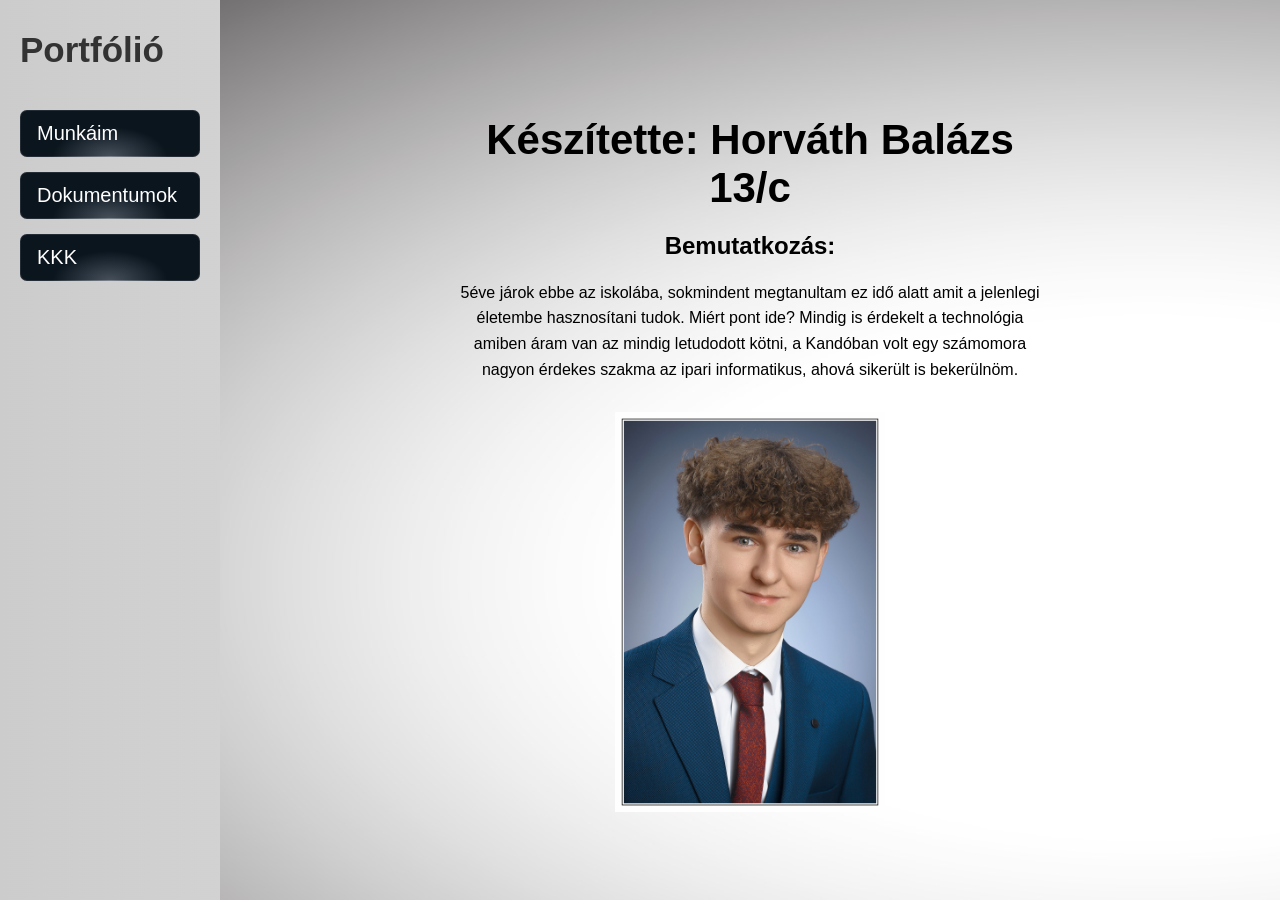
<file: index.html>
<!DOCTYPE html>
<html lang="hu">
<head>
    <meta charset="UTF-8">
    <title>Portfólió – Bemutatkozó oldal</title>
    <link rel="stylesheet" href="index.css">
    <link rel="icon" type="image/png" href="images.png">

</head>
<body>

<div class="container">

    <div class="sidebar">
        <div class="logo">Portfólió</div>
        <div class="menu">
            <a href="munkaim.html" class="button">Munkáim</a>
            <a href="dokumentukok.html" class="button">Dokumentumok</a>
            <a href="kkk.html" class="button">KKK</a>
            

        </div>
    </div>

    <div class="main">
        <div class="bemutat">
            <h1>Készítette: <span>Horváth Balázs 13/c</span></h1>
            <h2>Bemutatkozás:</h2>
            <p>
                5éve járok ebbe az iskolába, sokmindent megtanultam ez idő alatt amit a jelenlegi életembe hasznosítani tudok.
                Miért pont ide? Mindig is érdekelt a technológia amiben áram van az mindig letudodott kötni, a Kandóban volt egy számomora nagyon érdekes szakma az ipari informatikus, ahová sikerült is bekerülnöm.
            </p>
            <div class="foto"></div>
        </div>
    </div>

</div>

</body>
</html>
</file>
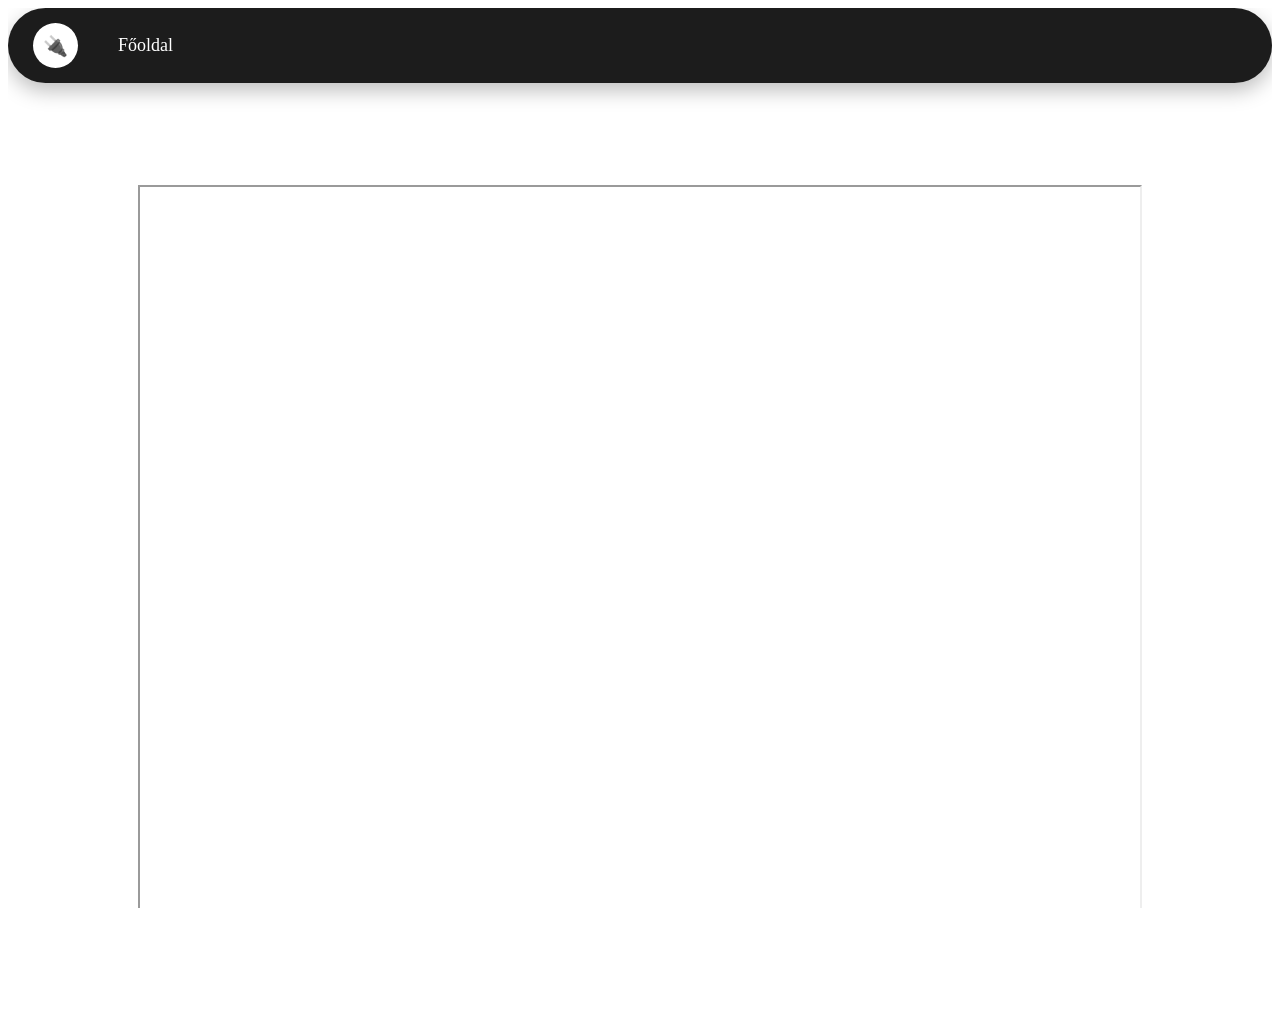
<file: dokumentukok.html>
<!DOCTYPE html>
<html lang="hu">
<head>
    <meta charset="UTF-8">
    <meta name="viewport" content="width=device-width, initial-scale=1.0">
    <title>Dokumentumok</title>
    <link rel="stylesheet" href="dokumentumok.css">
    <link rel="icon" type="image/png" href="Icon_Certificate.png">
</head>
<body>
    <nav class="navbar">
        <div class="logo">🔌</div>

        <div class="nav-links">
        <a id="fogomb" href="index.html">Főoldal</a>
        </div>
    </nav>
<br>
<br>
<br>
<div id="frame">
    <iframe src="CV - Balázs Horváth.pdf" width="1000" height="800">
    A böngésző nem támogatja az iframe-et, de a PDF itt elérhető: <a href="INSTR-AX-105 - HU.pdf">Letöltés</a>.
    </iframe>
</div>
</body>
</html>
</file>
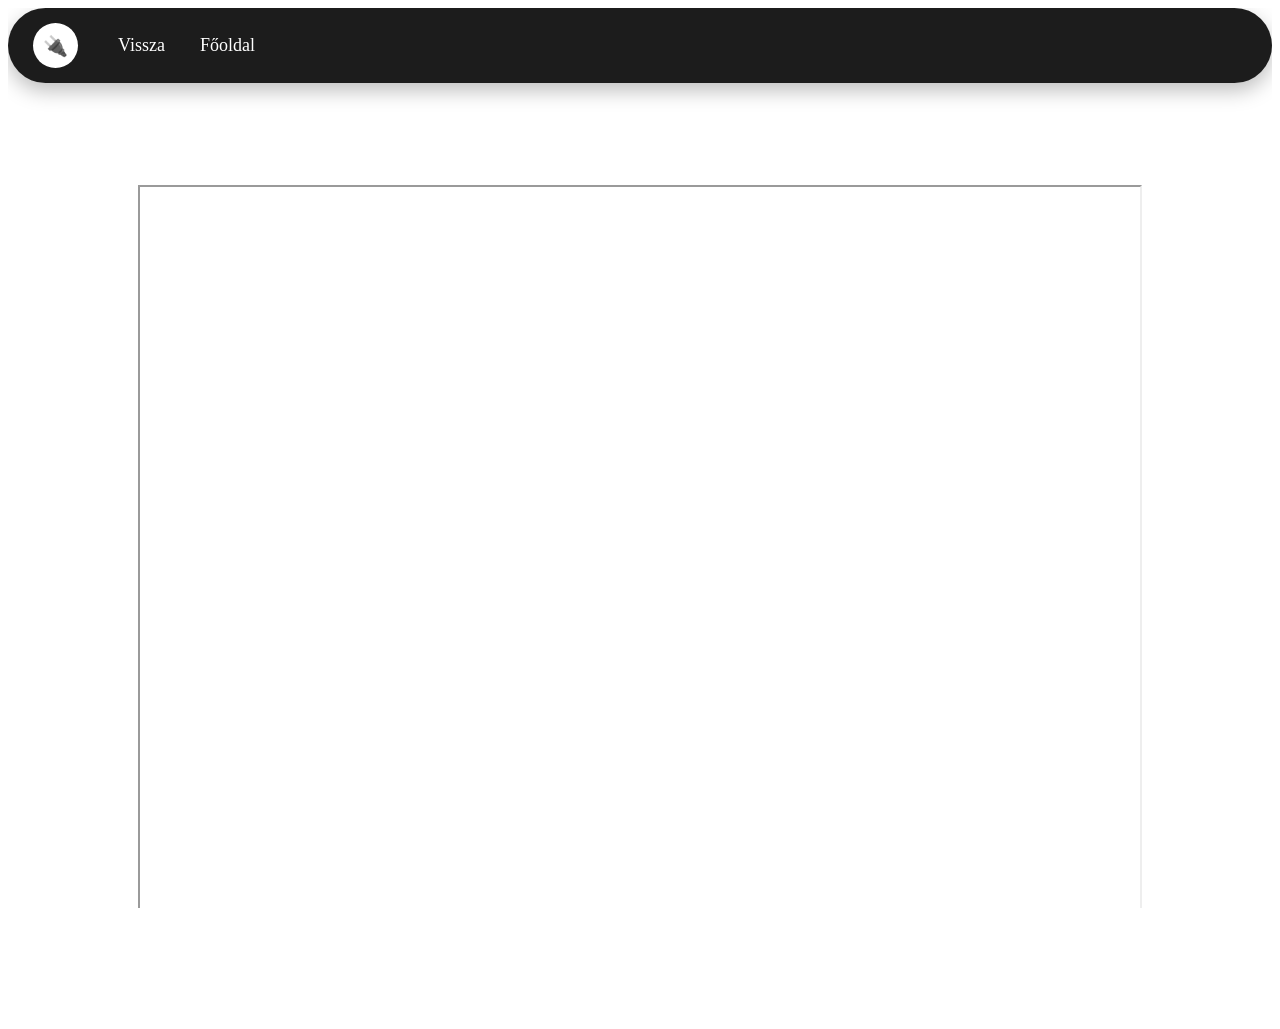
<file: fajserver.html>
<!DOCTYPE html>
<html lang="hu">
<head>
    <meta charset="UTF-8">
    <meta name="viewport" content="width=device-width, initial-scale=1.0">
    <title>Fájlszerver prjoket</title>
    <link rel="stylesheet" href="fajsero.css">
    <link rel="icon" type="image/png" href="mini-pc-desktop-computer-icon-260nw-2703612023.webp">
</head>
<body>
    <nav class="navbar">
        <div class="logo">🔌</div>

        <div class="nav-links">
        <a href="munkaim.html">Vissza</a>
        <a href="index.html">Főoldal</a>
        </div>
    </nav>
<br>
<br>
<br>
<div id="frame">
    <iframe src="Fájl server projekt.pdf" width="1000" height="800">
    A böngésző nem támogatja az iframe-et, de a PDF itt elérhető: <a href="INSTR-AX-105 - HU.pdf">Letöltés</a>.
    </iframe>
</div>
</body>
</html>
</file>
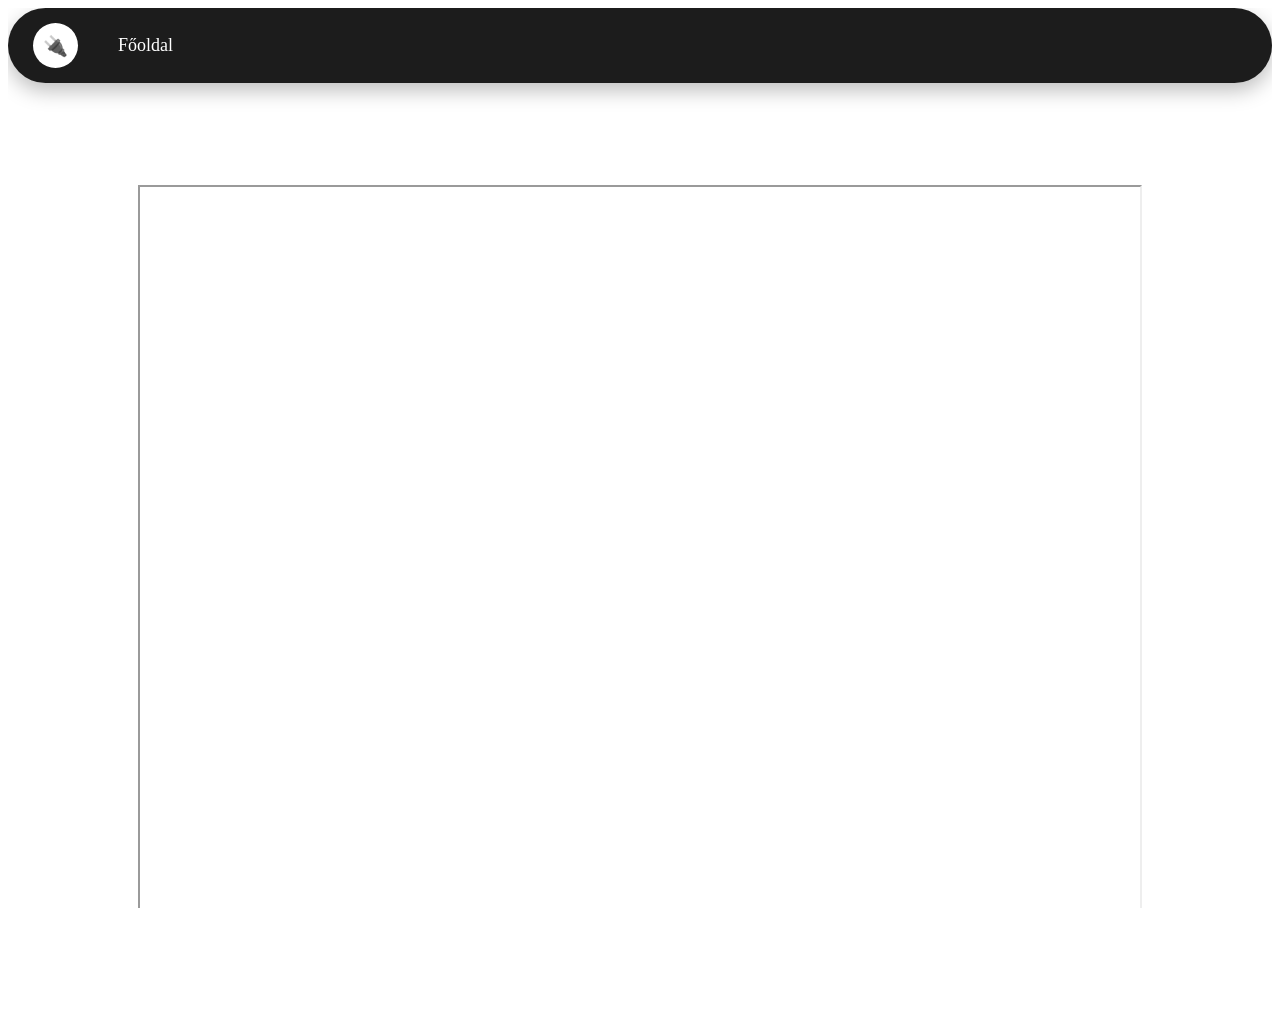
<file: kkk.html>
<!DOCTYPE html>
<html lang="hu">
<head>
    <meta charset="UTF-8">
    <meta name="viewport" content="width=device-width, initial-scale=1.0">
    <title>KKK</title>
    <link rel="stylesheet" href="fajsero.css">
    <link rel="icon" type="image/png" href="Kando_logo_cce45bb8d2.png">
</head>
<body>
    <nav class="navbar">
        <div class="logo">🔌</div>

        <div class="nav-links">
        <a href="index.html">Főoldal</a>
        </div>
    </nav>
<br>
<br>
<br>
<div id="frame">
    <iframe src="Ipari-informatikai-technikus-2023.11.21.-v3.pdf" width="1000" height="800">
    A böngésző nem támogatja az iframe-et, de a PDF itt elérhető: <a href="INSTR-AX-105 - HU.pdf">Letöltés</a>.
    </iframe>
</div>
</body>
</html>
</file>
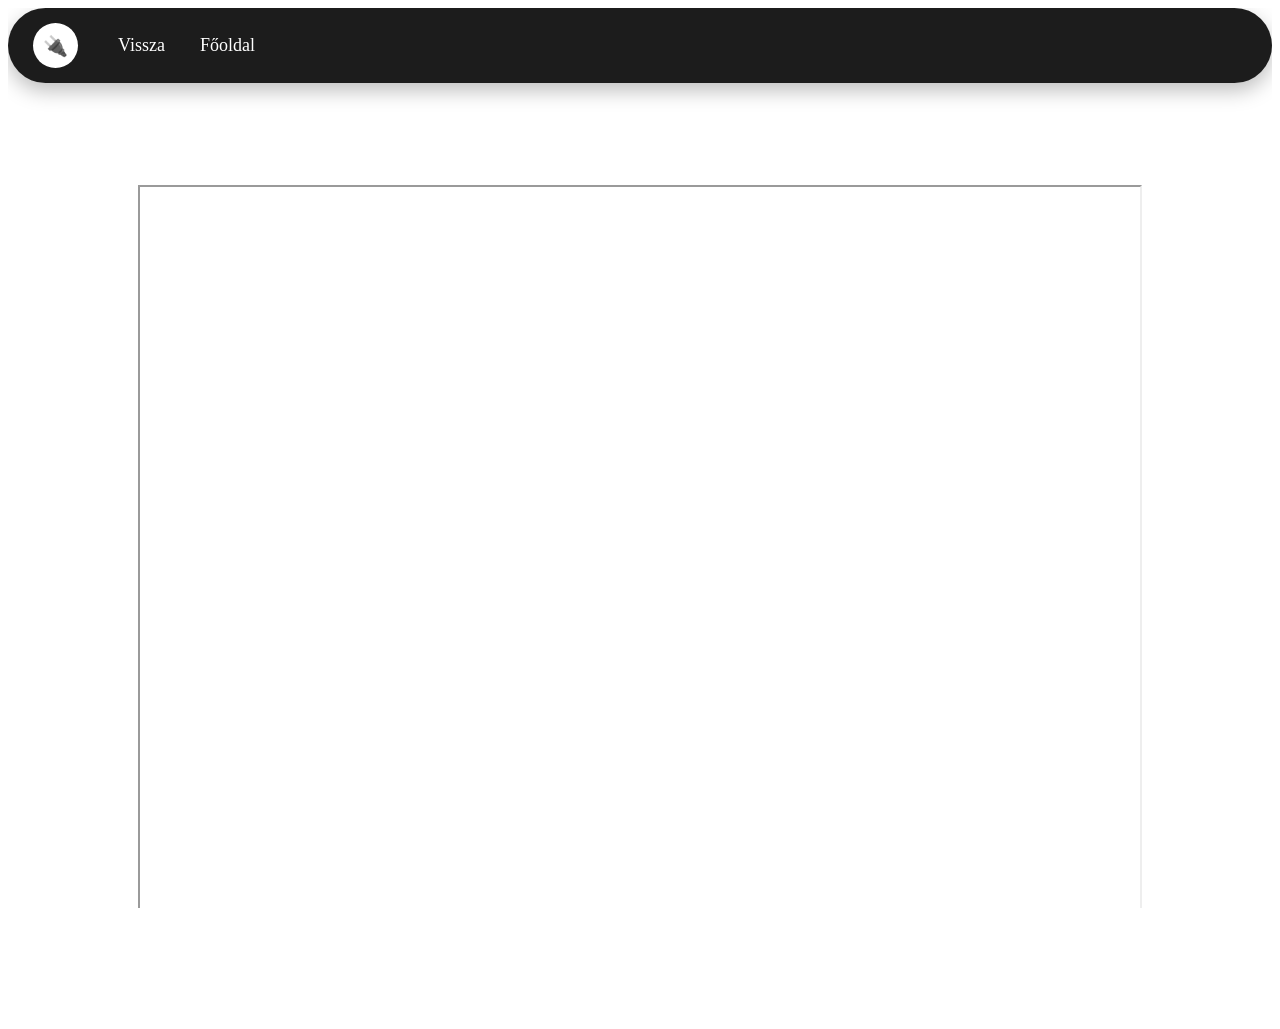
<file: plc.html>
<!DOCTYPE html>
<html lang="hu">
<head>
    <meta charset="UTF-8">
    <meta name="viewport" content="width=device-width, initial-scale=1.0">
    <title>PLC projekt</title>
    <link rel="icon" type="image/png" href="plc-icon-flat-line-symbol-set-outline-vector-logo-340398581.webp">
    <link rel="stylesheet" href="plc.css">
</head>
<body>
    <nav class="navbar">
        <div class="logo">🔌</div>

        <div class="nav-links">
        <a href="munkaim.html">Vissza</a>
        <a href="index.html">Főoldal</a>
        </div>
    </nav>
<br>
<br>
<br>
<div id="frame">
    <iframe src="plc projekt.pdf" width="1000" height="800">
    A böngésző nem támogatja az iframe-et, de a PDF itt elérhető: <a href="INSTR-AX-105 - HU.pdf">Letöltés</a>.
    </iframe>
</div>
    
</body>
</html>
</file>
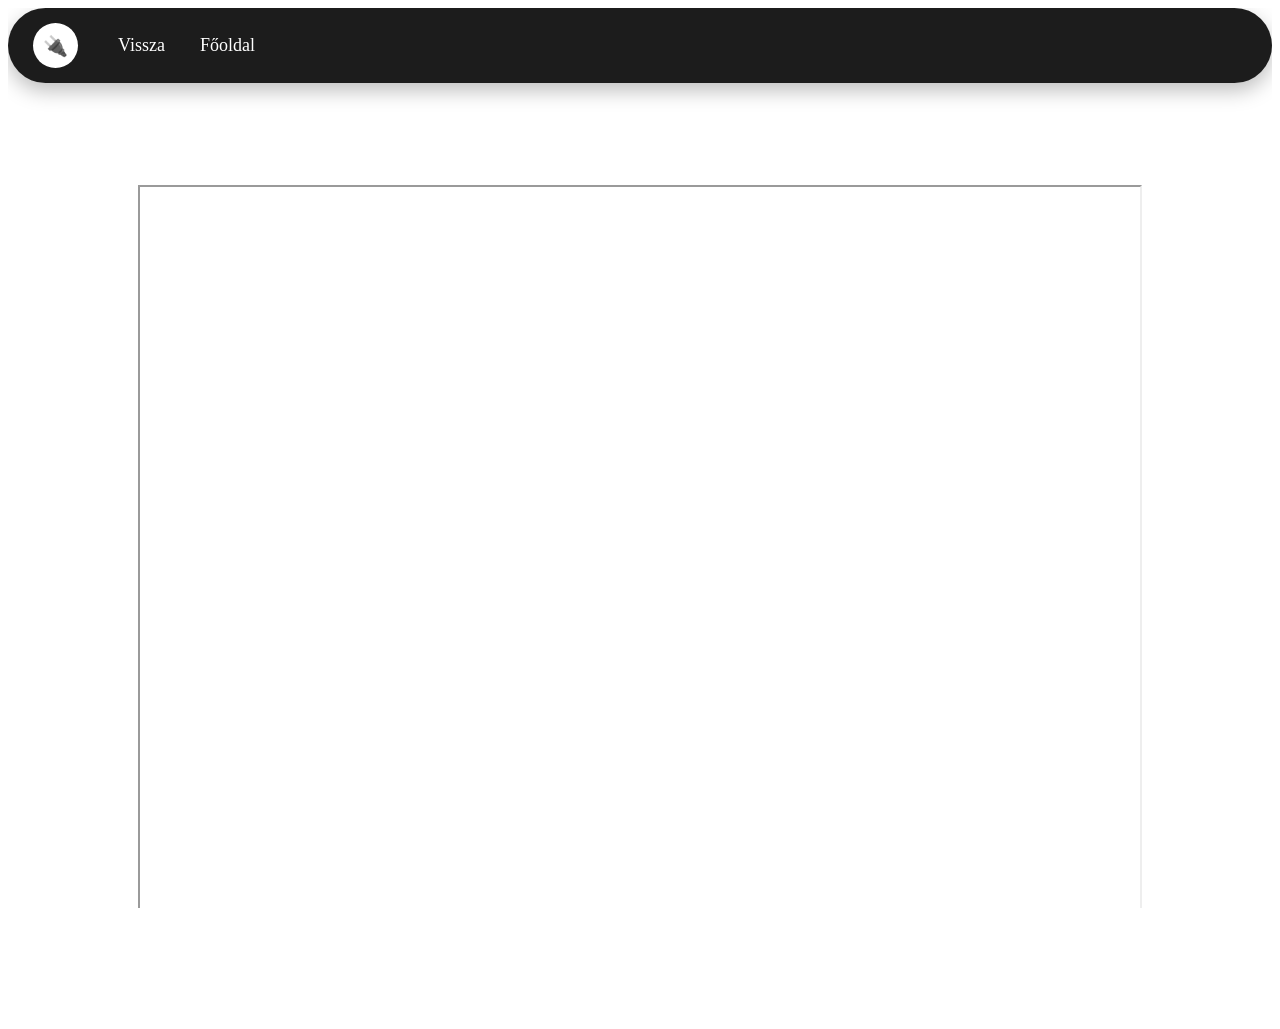
<file: smart.html>
<!DOCTYPE html>
<html lang="hu">
<head>
    <meta charset="UTF-8">
    <meta name="viewport" content="width=device-width, initial-scale=1.0">
    <title>Smart Home projekt</title>
    <link rel="icon" type="image/png" href="Home_Assistant_logo_(2023).svg.png">
    <link rel="stylesheet" href="plc.css">
</head>
<body>
    <nav class="navbar">
        <div class="logo">🔌</div>

        <div class="nav-links">
        <a href="munkaim.html">Vissza</a>
        <a href="index.html">Főoldal</a>
        </div>
    </nav>
<br>
<br>
<br>
<div id="frame">
    <iframe src="smarthome.pdf" width="1000" height="800">
    A böngésző nem támogatja az iframe-et, de a PDF itt elérhető: <a href="INSTR-AX-105 - HU.pdf">Letöltés</a>.
    </iframe>
</div>
    
</body>
</html>
</file>
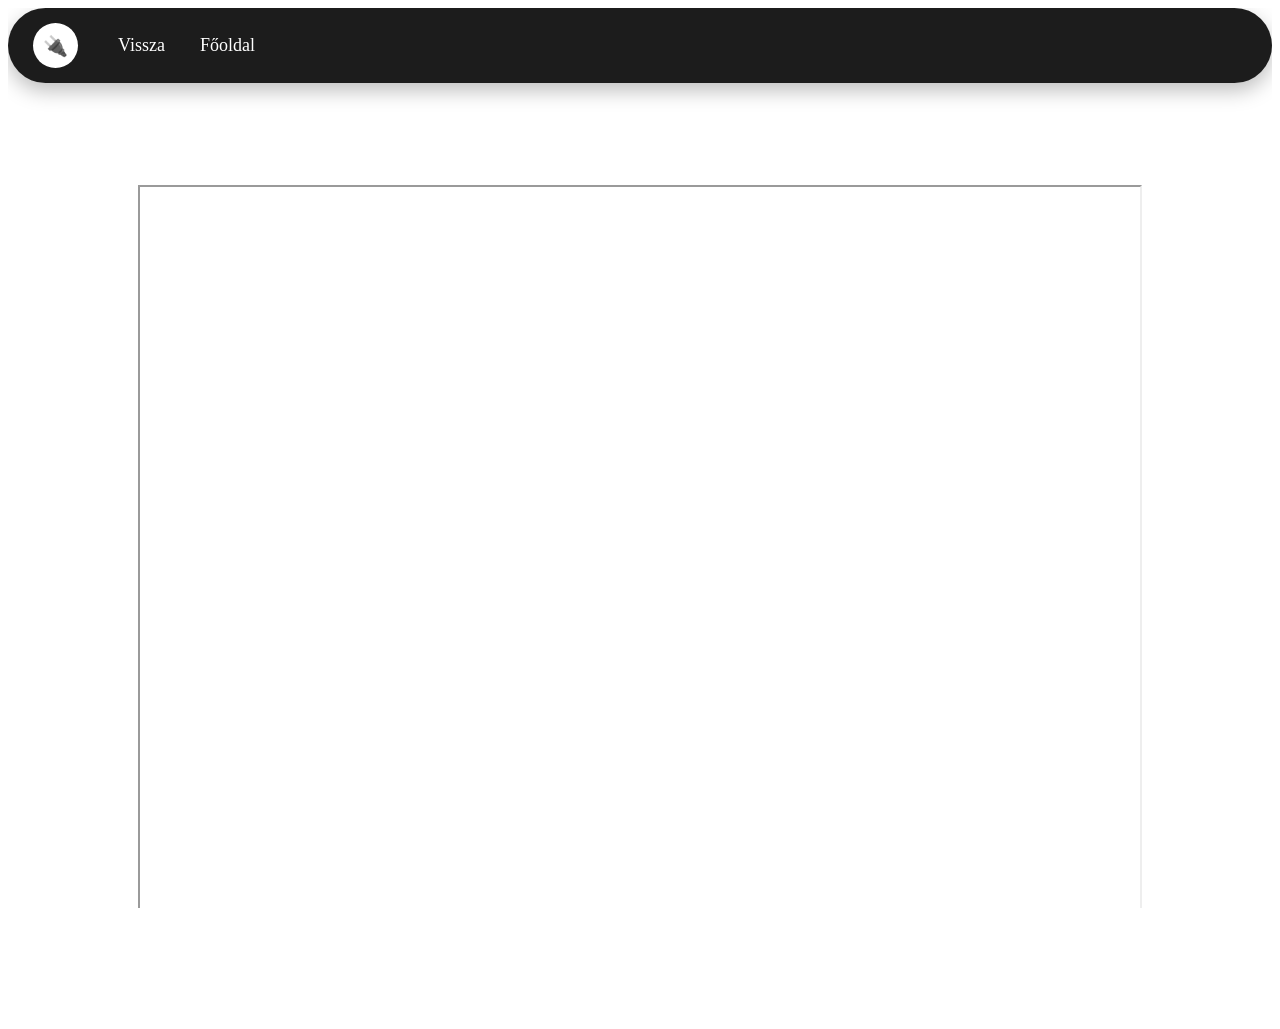
<file: urrobot.html>
<!DOCTYPE html>
<html lang="hu">
<head>
    <meta charset="UTF-8">
    <meta name="viewport" content="width=device-width, initial-scale=1.0">
    <title>UR robot prjoket</title>
    <link rel="stylesheet" href="fajsero.css">
    <link rel="icon" type="image/png" href="Universal_robots_logo.svg">
</head>
<body>
    <nav class="navbar">
        <div class="logo">🔌</div>

        <div class="nav-links">
        <a href="munkaim.html">Vissza</a>
        <a href="index.html">Főoldal</a>
        </div>
    </nav>
<br>
<br>
<br>
<div id="frame">
    <iframe src="urrobot.pdf" width="1000" height="800">
    A böngésző nem támogatja az iframe-et, de a PDF itt elérhető: <a href="INSTR-AX-105 - HU.pdf">Letöltés</a>.
    </iframe>
</div>
</body>
</html>
</file>
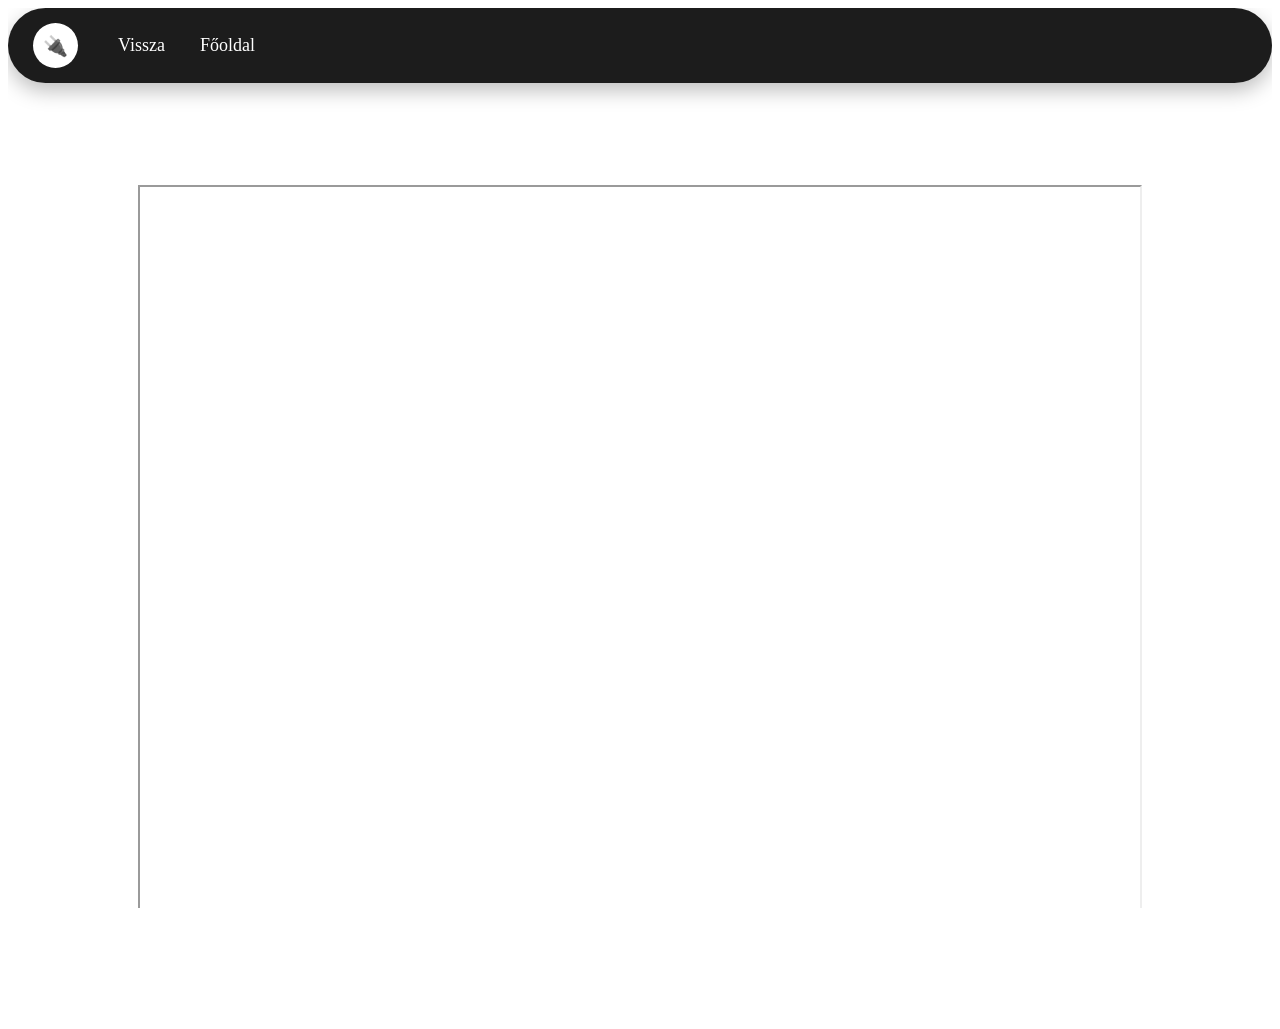
<file: weblap.html>
<!DOCTYPE html>
<html lang="hu">
<head>
    <meta charset="UTF-8">
    <meta name="viewport" content="width=device-width, initial-scale=1.0">
    <title>Weblap prjoket</title>
    <link rel="stylesheet" href="weblap.css">
    <link rel="icon" type="image/png" href="images.jpg">
</head>
<body>
    <nav class="navbar">
        <div class="logo">🔌</div>

        <div class="nav-links">
        <a href="munkaim.html">Vissza</a>
        <a href="index.html">Főoldal</a>
        </div>
    </nav>
<br>
<br>
<br>
<div id="frame">
    <iframe src="Projekt_web_1.pdf" width="1000" height="800">
    A böngésző nem támogatja az iframe-et, de a PDF itt elérhető: <a href="INSTR-AX-105 - HU.pdf">Letöltés</a>.
    </iframe>
</div>
    
</body>
</html>
</file>
<file: index.css>
body {
            margin: 0;
            padding: 0;
            height: 100%;
            overflow: hidden;
            font-family: Arial, sans-serif;
            background: #111;
            color: #fff;
        }

        .container {
                display: flex;
                height: 100vh;
                overflow: hidden;
}

        /* bal oldali menu */
        .sidebar {
            font-size: 20px;
            width: 220px;
            color: #333;
            padding: 30px 20px;
            box-sizing: border-box;
            background-image: url(coolbackgrounds-gradient-oxygen.png)
        }

        .logo {
            font-weight: bold;
            font-size: 35px;
            margin-bottom: 40px;
        }

        .menu a {
            display: block;
            text-decoration: none;
            color: white;
            margin-bottom: 15px;
            font-weight: 500;
        }

        /* cim */
        .main {
            color: black;
            flex: 1;
            display: flex;
            align-items: center;
            justify-content: center;
            background-image: url(12315_generated.jpg)
            
        }

        .bemutat {
            text-align: center;
            max-width: 600px;
            padding: 20px;
        }

        .bemutat h1 {
            font-size: 42px;
            margin-bottom: 20px;
        }

        .bemutat p {
            font-size: 16px;
            line-height: 1.6;
            color: black;
            margin-bottom: 30px;
        }

        /* „foto */
        .foto {
            background-repeat: no-repeat;
            background-position: center;
            width: 100%;
            height: 400px;
            background-size: contain;
            background-image: url(horváth\ ba\ \(10\).jpg);
        }

            /*  gombok navbar ctrl+v */ 
            .button {
            min-width: 120px;

            position: relative;
            cursor: pointer;

            padding: 12px 17px;
            border: 0;
            border-radius: 7px;

            box-shadow: inset 0 0 0 1px rgba(255, 255, 255, 0.1);
            background: radial-gradient(
                ellipse at bottom,
                rgba(71, 81, 92, 1) 0%,
                rgba(11, 21, 30, 1) 45%
            );

            color: rgb(255, 255, 255, 0.66);

            transition: all 1s cubic-bezier(0.15, 0.83, 0.66, 1);
            }

            .button::before {
            content: "";
            width: 70%;
            height: 1px;

            position: absolute;
            bottom: 0;
            left: 15%;

            background: rgb(255, 255, 255);
            background: linear-gradient(
                90deg,
                rgba(255, 255, 255, 0) 0%,
                rgba(255, 255, 255, 1) 50%,
                rgba(255, 255, 255, 0) 100%
            );
            opacity: 0.2;

            transition: all 1s cubic-bezier(0.15, 0.83, 0.66, 1);
            }

            .button:hover {
            color: rgb(255, 255, 255, 1);
            transform: scale(1.1) translateY(-3px);
            }

            .button:hover::before {
            opacity: 1;
            }
</file>
<file: dokumentumok.css>
html, body {
    margin: 1;
    padding: 0;
    height: 100%;
    overflow: hidden;
}

.container {
    display: flex;
    height: 100vh;
    overflow: hidden;
}




.navbar {
    display: flex;
    align-items: center;
    gap: 40px;
    background: #1c1c1c;
    padding: 15px 25px;
    border-radius: 50px;
    box-shadow: 0 8px 20px rgba(0,0,0,0.25);
}

/* kábel logo beállítások */
.logo {
    width: 45px;
    height: 45px;
    background: white;
    border-radius: 50%;
    display: flex;
    justify-content: center;
    align-items: center;
    font-size: 20px;
}

/* felső gombok*/
.nav-links {
    display: flex;
    gap: 35px;
}

.nav-links a {
    color: white;
    text-decoration: none;
    font-size: 18px;
    transition: 0.3s;
}

.nav-links a:hover {
    opacity: 0.6;
}

#frame{
    display: flex;
    justify-content: center;  /* vízszint */
    align-items: center;      /* függőleges */
    height: 100vh;
}

#fogomb{
    justify-content: center;
    align-items: center;
    text-align: center;
}
</file>
<file: fajsero.css>
html, body {
    margin: 1;
    padding: 0;
    height: 100%;
    overflow: hidden;
}

.container {
    display: flex;
    height: 100vh;
    overflow: hidden;
}



.navbar {
  display: flex;
  align-items: center;
  gap: 40px;
  background: #1c1c1c;
  padding: 15px 25px;
  border-radius: 50px;
  box-shadow: 0 8px 20px rgba(0, 0, 0, 0.25);
}

/* kábel logo beállítások */
.logo {
  width: 45px;
  height: 45px;
  background: white;
  border-radius: 50%;
  display: flex;
  justify-content: center;
  align-items: center;
  font-size: 20px;
}

/* felső gombok*/
.nav-links {
  display: flex;
  gap: 35px;
}

.nav-links a {
  color: white;
  text-decoration: none;
  font-size: 18px;
  transition: 0.3s;
}

.nav-links a:hover {
  opacity: 0.6;
}

#frame {
  display: flex;
  justify-content: center; /* vízszint */
  align-items: center; /* függőleges */
  height: 100vh;
}
</file>
<file: plc.css>
html, body {
    margin: 1;
    padding: 0;
    height: 100%;
    overflow: hidden;
}

.container {
    display: flex;
    height: 100vh;
    overflow: hidden;
}


.navbar {
    display: flex;
    align-items: center;
    gap: 40px;
    background: #1c1c1c;
    padding: 15px 25px;
    border-radius: 50px;
    box-shadow: 0 8px 20px rgba(0,0,0,0.25);
}

/* kábel logo beállítások */
.logo {
    width: 45px;
    height: 45px;
    background: white;
    border-radius: 50%;
    display: flex;
    justify-content: center;
    align-items: center;
    font-size: 20px;
}

/* felső gombok*/
.nav-links {
    display: flex;
    gap: 35px;
}

.nav-links a {
    color: white;
    text-decoration: none;
    font-size: 18px;
    transition: 0.3s;
}

.nav-links a:hover {
    opacity: 0.6;
}

#frame{
    display: flex;
    justify-content: center;  /* vízszint */
    align-items: center;      /* függőleges */
    height: 100vh;
}
</file>
<file: weblap.css>
html, body {
    margin: 1;
    padding: 0;
    height: 100%;
    overflow: hidden;
}

.container {
    display: flex;
    height: 100vh;
    overflow: hidden;
}



.navbar {
    display: flex;
    align-items: center;
    gap: 40px;
    background: #1c1c1c;
    padding: 15px 25px;
    border-radius: 50px;
    box-shadow: 0 8px 20px rgba(0,0,0,0.25);
}

/* LOGO CIRCLE */
.logo {
    width: 45px;
    height: 45px;
    background: white;
    border-radius: 50%;
    display: flex;
    justify-content: center;
    align-items: center;
    font-size: 20px;
}

/* NAV LINKS */
.nav-links {
    display: flex;
    gap: 35px;
}

.nav-links a {
    color: white;
    text-decoration: none;
    font-size: 18px;
    transition: 0.3s;
}

.nav-links a:hover {
    opacity: 0.6;
}

/* EMAIL BUTTON */
.email {
    background: white;
    color: black;
    padding: 10px 20px;
    border-radius: 25px;
    text-decoration: none;
    font-weight: bold;
    transition: 0.3s;
}

.email:hover {
    background: #ddd;
}
#frame{
    display: flex;
    justify-content: center;  /* vízszint */
    align-items: center;      /* függőleges */
    height: 100vh;
}
</file>
